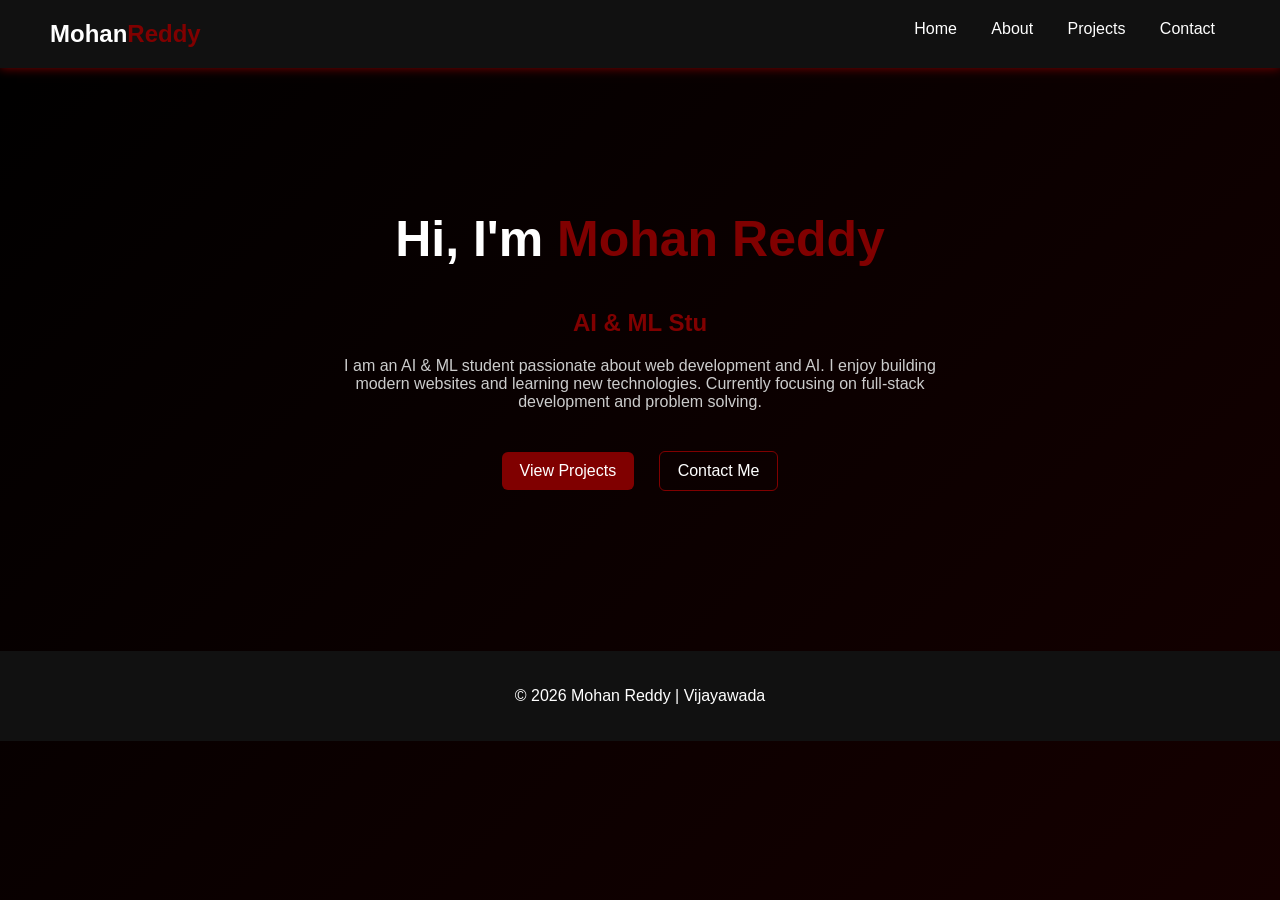
<file: index.html>
<!DOCTYPE html>
<html lang="en">
<head>
  <meta charset="UTF-8" />
  <meta name="viewport" content="width=device-width, initial-scale=1.0"/>
  <title>Mohan Reddy | AI & ML Portfolio</title>
  <link rel="stylesheet" href="assets/css/style.css">
</head>

<body>

  <!-- NAVBAR -->
  <header>
    <div class="logo">Mohan<span>Reddy</span></div>
    <nav>
      <a href="index.html">Home</a>
      <a href="about.html">About</a>
      <a href="projects.html">Projects</a>
      <a href="contact.html">Contact</a>
    </nav>
  </header>

  <!-- HERO SECTION -->
  <section class="hero">
    <h1>Hi, I'm <span>Mohan Reddy</span></h1>
   <h2><span id="typing"></span></h2>
    <p>
      I am an AI & ML student passionate about web development and AI.
      I enjoy building modern websites and learning new technologies.
      Currently focusing on full-stack development and problem solving.
    </p>

    <div class="buttons">
      <a href="projects.html" class="btn">View Projects</a>
      <a href="contact.html" class="btn outline">Contact Me</a>
    </div>
  </section>

  <!-- FOOTER -->
  <footer>
    <p>© 2026 Mohan Reddy | Vijayawada</p>
  </footer>

  <script src="assets/js/script.js"></script>
</body>
</html>
</file>
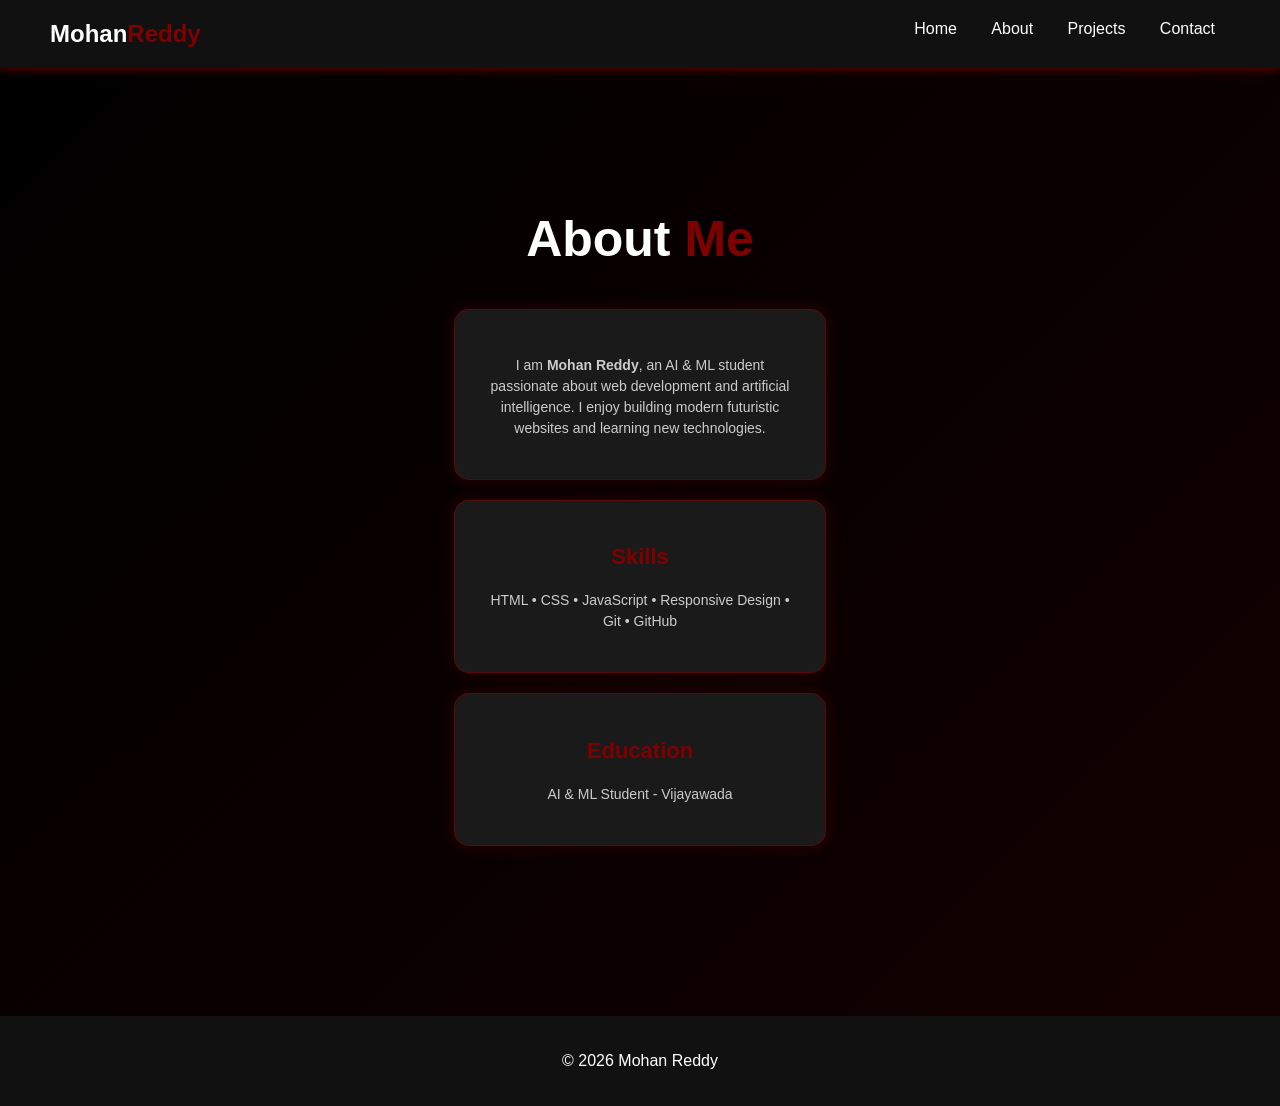
<file: about.html>
<!DOCTYPE html>
<html lang="en">
<head>
  <meta charset="UTF-8">
  <title>About | Mohan Reddy</title>
  <link rel="stylesheet" href="assets/css/style.css">
</head>

<body>

  <!-- NAVBAR -->
  <header>
    <div class="logo">Mohan<span>Reddy</span></div>
    <nav>
      <a href="index.html">Home</a>
      <a href="about.html">About</a>
      <a href="projects.html">Projects</a>
      <a href="contact.html">Contact</a>
    </nav>
  </header>

  <!-- ABOUT SECTION -->
  <section class="hero">

    <h1>About <span>Me</span></h1>

    <div class="card">
      <p>
        I am <b>Mohan Reddy</b>, an AI & ML student passionate about web development and artificial intelligence.
        I enjoy building modern futuristic websites and learning new technologies.
      </p>
    </div>
<div class="card">
    <h2>Skills</h2>
    <p>
        HTML • CSS • JavaScript • Responsive Design • Git • GitHub
    </p>
</div>

    <div class="card">
      <h2>Education</h2>
      <p>AI & ML Student - Vijayawada</p>
    </div>

  </section>

  <footer>
    <p>© 2026 Mohan Reddy</p>
  </footer>

</body>
</html>
</file>
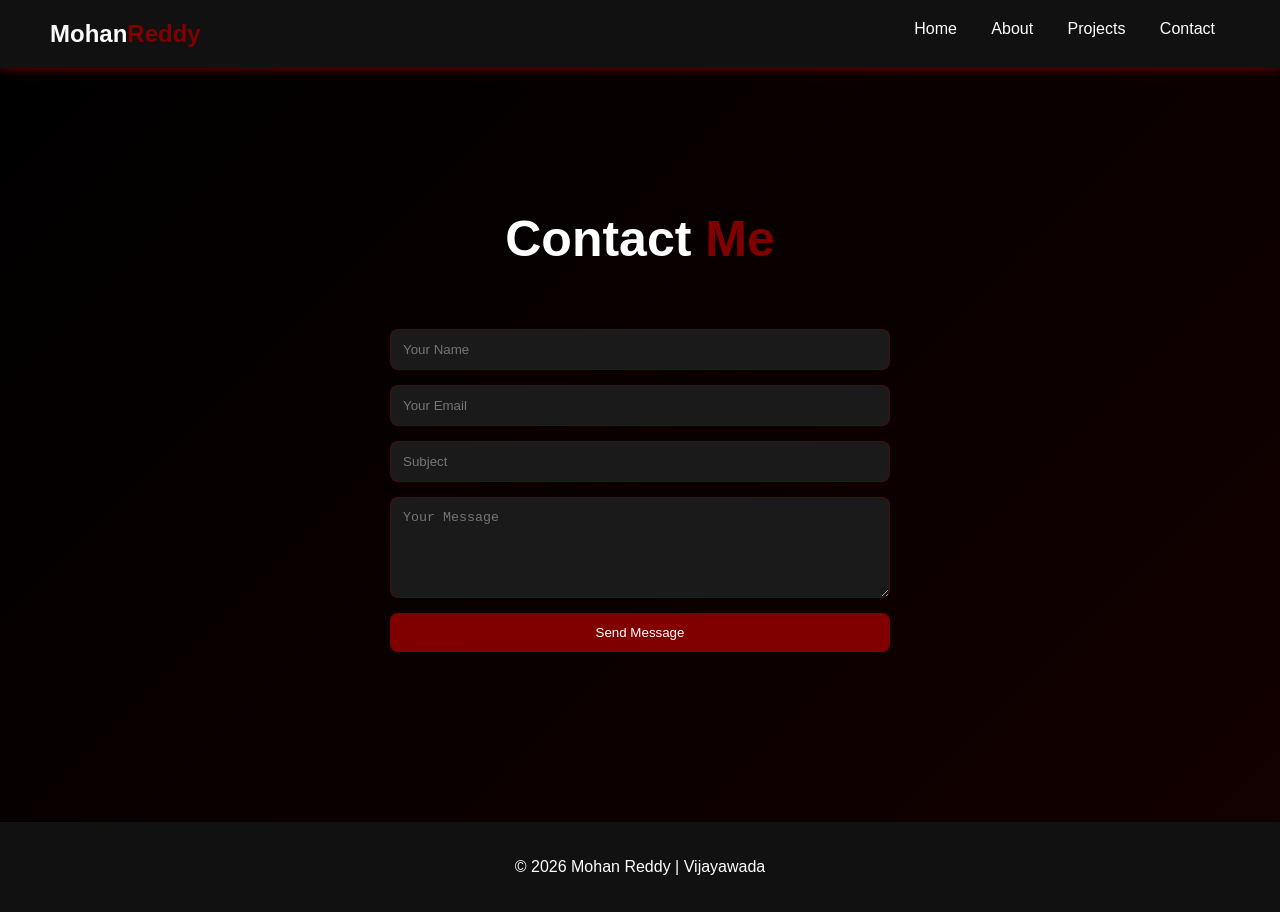
<file: contact.html>
<!DOCTYPE html>
<html lang="en">
<head>
  <meta charset="UTF-8">
  <title>Contact | Mohan Reddy</title>
  <link rel="stylesheet" href="assets/css/style.css">
</head>

<body>

  <!-- NAVBAR -->
  <header>
    <div class="logo">Mohan<span>Reddy</span></div>
    <nav>
      <a href="index.html">Home</a>
      <a href="about.html">About</a>
      <a href="projects.html">Projects</a>
      <a href="contact.html">Contact</a>
    </nav>
  </header>

  <!-- CONTACT SECTION -->
  <section class="hero">
    <h1>Contact <span>Me</span></h1>

   <form class="contact-form" action="api/contact.php" method="POST">

  <input type="text" name="name" placeholder="Your Name" required>

  <input type="email" name="email" placeholder="Your Email" required>

  <input type="text" name="subject" placeholder="Subject">

  <textarea name="message" rows="5" placeholder="Your Message"></textarea>

  <button type="submit">Send Message</button>

</form>
  </section>

  <footer>
    <p>© 2026 Mohan Reddy | Vijayawada</p>
  </footer>

</body>
</html>
</file>
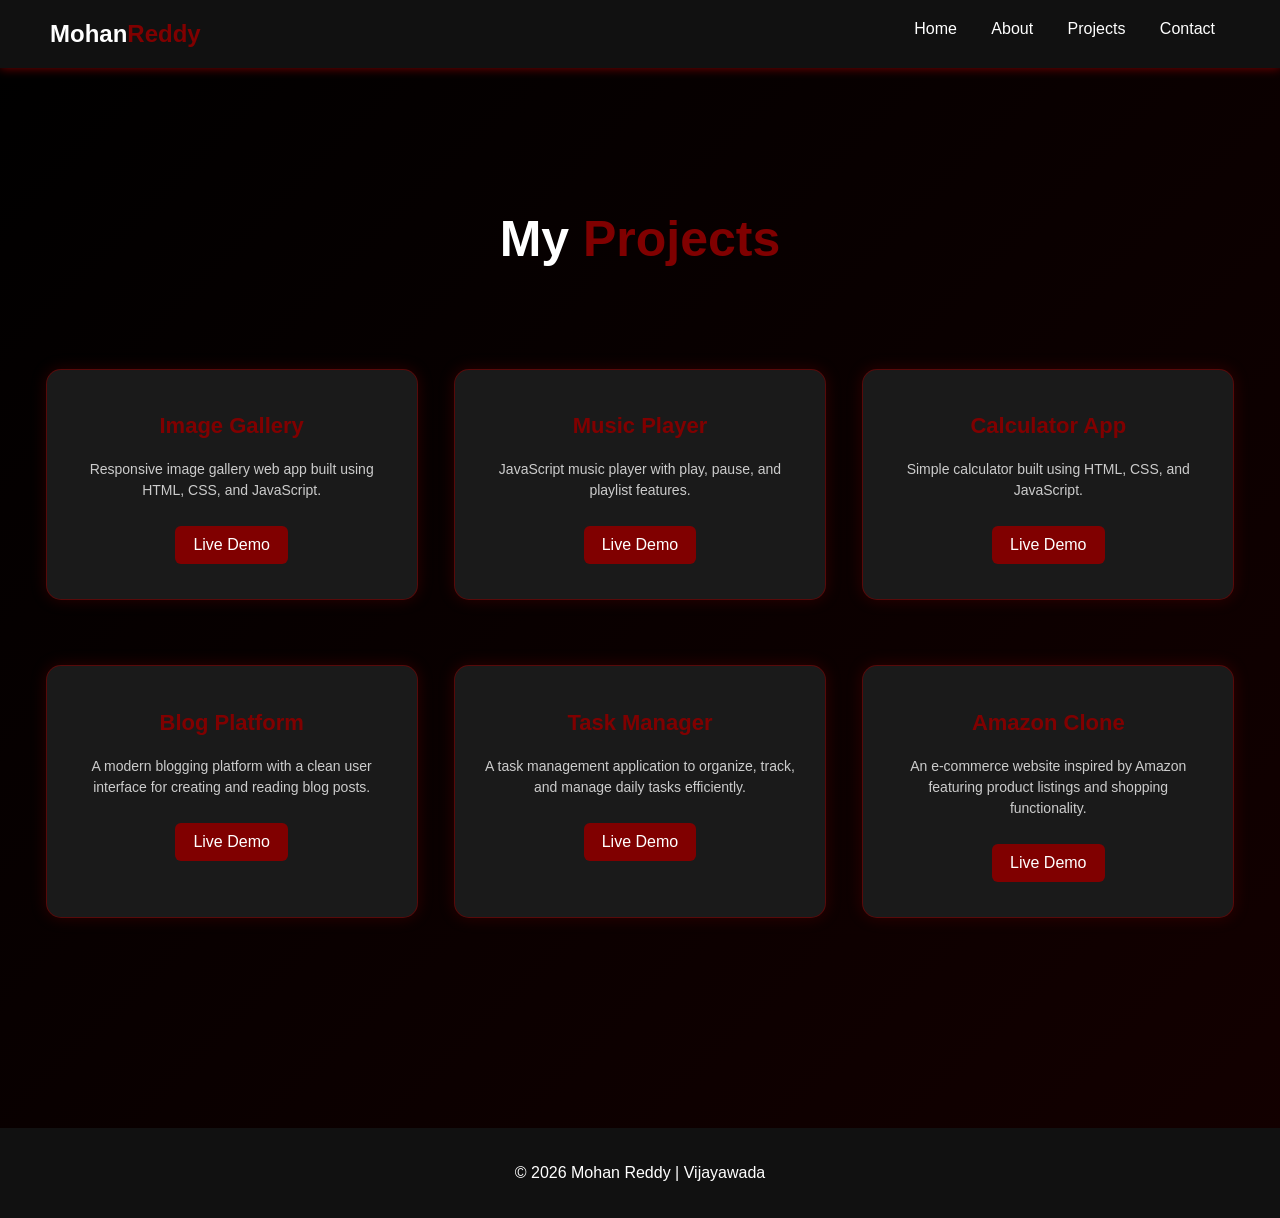
<file: projects.html>
<!DOCTYPE html>
<html lang="en">
<head>
  <meta charset="UTF-8">
  <title>Projects | Mohan Reddy</title>
  <link rel="stylesheet" href="assets/css/style.css">
</head>

<body>
<div class="particles">
  <span></span>
  <span></span>
  <span></span>
  <span></span>
  <span></span>
  <span></span>
  <span></span>
  <span></span>
</div>
  <!-- NAVBAR -->
  <header>
    <div class="logo">Mohan<span>Reddy</span></div>
    <nav>
      <a href="index.html">Home</a>
      <a href="about.html">About</a>
      <a href="projects.html">Projects</a>
      <a href="contact.html">Contact</a>
    </nav>
  </header>

  <!-- PROJECTS SECTION -->
  <section class="hero">
    <h1>My <span>Projects</span></h1>

    <div class="projects-container">

      <!-- Project 1 -->
      <div class="card">
        <h2>Image Gallery</h2>
        <p>Responsive image gallery web app built using HTML, CSS, and JavaScript.</p>
        <a href="https://mohanreddy193.github.io/Image-Gallery-/" target="_blank" class="btn">Live Demo</a>
      </div>

      <!-- Project 2 -->
      <div class="card">
        <h2>Music Player</h2>
        <p>JavaScript music player with play, pause, and playlist features.</p>
        <a href="https://mohanreddy193.github.io/-Music-Player-using-JavaScript-/" target="_blank" class="btn">Live Demo</a>
      </div>

      <!-- Project 3 -->
      <div class="card">
        <h2>Calculator App</h2>
        <p>Simple calculator built using HTML, CSS, and JavaScript.</p>
        <a href="https://mohanreddy193.github.io/Build-a-Calculator-/" target="_blank" class="btn">Live Demo</a>
      </div>
      <!-- Project 4 -->
<div class="card">
    <h2>Blog Platform</h2>
    <p>A modern blogging platform with a clean user interface for creating and reading blog posts.</p>
    <a href="https://blog-platform-nu-dusky.vercel.app/" target="_blank" class="btn">
        Live Demo
    </a>
</div>

<!-- Project 5 -->
<div class="card">
    <h2>Task Manager</h2>
    <p>A task management application to organize, track, and manage daily tasks efficiently.</p>
    <a href="https://taskssmanagers.netlify.app/" target="_blank" class="btn">
        Live Demo
    </a>
</div>

<!-- Project 6 -->
<div class="card">
    <h2>Amazon Clone</h2>
    <p>An e-commerce website inspired by Amazon featuring product listings and shopping functionality.</p>
    <a href="https://amazon-clone-ecommerce-eight.vercel.app/" target="_blank" class="btn">
        Live Demo
    </a>
</div>

    </div>
  </section>

  <footer>
    <p>© 2026 Mohan Reddy | Vijayawada</p>
  </footer>

</body>
</html>
</file>
<file: assets/css/style.css>
/* =======================
   GLOBAL STYLE
======================= */

body {
    margin: 0;
    font-family: Arial, sans-serif;
    color: white;
    background: linear-gradient(
        135deg,
        #000000,
        #1a0000,
        #330000,
        #000000
    );
    background-size: 400% 400%;
    animation: gradientMove 10s ease infinite;
}

/* Background Animation */
@keyframes gradientMove {
    0% { background-position: 0% 50%; }
    50% { background-position: 100% 50%; }
    100% { background-position: 0% 50%; }
}

/* =======================
   NAVBAR
======================= */

header {
    display: flex;
    justify-content: space-between;
    padding: 20px 50px;
    background: #111;
    box-shadow: 0 0 10px maroon;
}

.logo {
    font-size: 24px;
    font-weight: bold;
}

.logo span {
    color: maroon;
}

nav a {
    margin: 0 15px;
    color: white;
    text-decoration: none;
}

nav a:hover {
    color: maroon;
}

/* =======================
   HERO SECTION
======================= */

.hero {
    text-align: center;
    padding: 100px 20px;
    animation: fadeIn 1.5s ease-in-out;
}

@keyframes fadeIn {
    from {
        opacity: 0;
        transform: translateY(40px);
    }
    to {
        opacity: 1;
        transform: translateY(0);
    }
}

.hero h1 {
    font-size: 50px;
}

.hero span {
    color: maroon;
    animation: none;
    text-shadow: none;
}

.hero p {
    max-width: 600px;
    margin: auto;
    margin-top: 20px;
    color: #ccc;
}

/* =======================
   BUTTONS
======================= */

.buttons {
    margin-top: 30px;
}

.btn {
    display: inline-block;
    padding: 10px 18px;
    background: maroon;
    color: white;
    text-decoration: none;
    border-radius: 6px;
    transition: 0.3s;
    margin: 10px;
}

.btn:hover {
    background: #a00000;
    transform: translateY(-5px);
    box-shadow: 0 0 20px maroon;
}

.btn.outline {
    background: transparent;
    border: 1px solid maroon;
}

/* =======================
   CARDS (PROJECTS / ABOUT)
======================= */

.card {
    background: #1a1a1a;
    margin: 20px auto;
    padding: 25px;
    max-width: 320px;
    border-radius: 15px;
    border: 1px solid rgba(128,0,0,0.6);
    box-shadow: 0 0 15px rgba(128,0,0,0.3);
    text-align: center;
    transition: 0.3s ease;
    animation: float 3s ease-in-out infinite;
}

.card:hover {
    transform: translateY(-10px);
    box-shadow: 0 0 25px maroon;
}

.card h2 {
    color: maroon;
    margin-bottom: 10px;
    font-size: 22px;
}

.card p {
    color: #ccc;
    font-size: 14px;
    line-height: 1.5;
    margin-bottom: 15px;
}

/* Float animation */
@keyframes float {
    0% { transform: translateY(0px); }
    50% { transform: translateY(-10px); }
    100% { transform: translateY(0px); }
}

/* =======================
   PROJECTS GRID
======================= */

.projects-container {
    display: flex;
    justify-content: center;
    flex-wrap: wrap;
    gap: 25px;
    padding: 40px 20px;
}

/* Project animation */
.projects-container .card {
    opacity: 0;
    animation: slideUp 0.8s ease forwards;
}

.projects-container .card:nth-child(1) { animation-delay: 0.2s; }
.projects-container .card:nth-child(2) { animation-delay: 0.4s; }
.projects-container .card:nth-child(3) { animation-delay: 0.6s; }
.projects-container .card:nth-child(4) { animation-delay: 0.8s; }
.projects-container .card:nth-child(5) { animation-delay: 1s; }
.projects-container .card:nth-child(6) { animation-delay: 1.2s; }

@keyframes slideUp {
    from {
        transform: translateY(40px);
        opacity: 0;
    }
    to {
        transform: translateY(0);
        opacity: 1;
    }
}

/* =======================
   CONTACT FORM
======================= */

.contact-form {
    max-width: 500px;
    margin: auto;
    display: flex;
    flex-direction: column;
    gap: 15px;
    padding: 20px;
}

.contact-form input,
.contact-form textarea {
    padding: 12px;
    border: none;
    outline: none;
    border-radius: 8px;
    background: #1a1a1a;
    color: white;
    border: 1px solid rgba(128,0,0,0.4);
}

.contact-form input:focus,
.contact-form textarea:focus {
    border-color: maroon;
    box-shadow: 0 0 10px maroon;
}

.contact-form button {
    padding: 12px;
    background: maroon;
    color: white;
    border: none;
    border-radius: 8px;
    cursor: pointer;
    transition: 0.3s;
}

.contact-form button:hover {
    background: #a00000;
    transform: scale(1.05);
}

/* =======================
   FOOTER
======================= */

footer {
    text-align: center;
    padding: 20px;
    background: #111;
    margin-top: 50px;
}

/* =======================
   PARTICLES BACKGROUND
======================= */

.particles {
    position: fixed;
    width: 100%;
    height: 100%;
    overflow: hidden;
    top: 0;
    left: 0;
    z-index: -1;
}

.particles span {
    position: absolute;
    display: block;
    width: 20px;
    height: 20px;
    background: rgba(128, 0, 0, 0.3);
    border-radius: 50%;
    animation: animate 15s linear infinite;
    bottom: -150px;
}

.particles span:nth-child(1){left:10%; width:15px; height:15px; animation-duration:12s;}
.particles span:nth-child(2){left:20%; width:25px; height:25px; animation-duration:18s;}
.particles span:nth-child(3){left:35%; width:20px; height:20px; animation-duration:14s;}
.particles span:nth-child(4){left:50%; width:30px; height:30px; animation-duration:20s;}
.particles span:nth-child(5){left:65%; width:18px; height:18px; animation-duration:16s;}
.particles span:nth-child(6){left:75%; width:25px; height:25px; animation-duration:22s;}
.particles span:nth-child(7){left:85%; width:15px; height:15px; animation-duration:13s;}
.particles span:nth-child(8){left:95%; width:20px; height:20px; animation-duration:17s;}

@keyframes animate {
    0% {
        transform: translateY(0) rotate(0deg);
        opacity: 0;
    }
    10% { opacity: 1; }
    100% {
        transform: translateY(-120vh) rotate(360deg);
        opacity: 0;
    }
}
</file>
